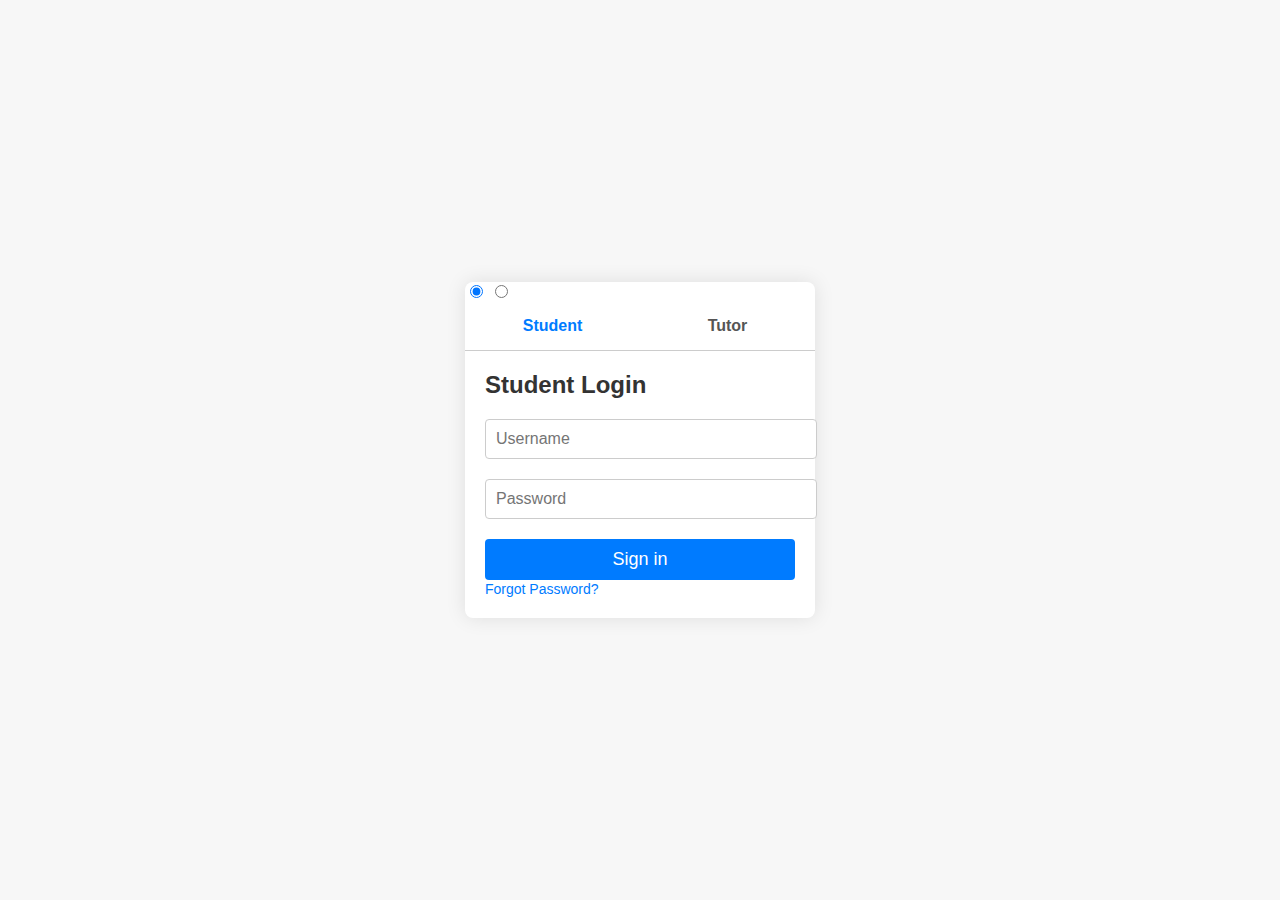
<file: login.html>
<!DOCTYPE html>
<html lang="en">
<head>
    <meta charset="UTF-8">
    <meta name="viewport" content="width=device-width, initial-scale=1.0">
    <title>Login Page</title>
    <link rel="stylesheet" href="styles.css">
</head>
<body>
    <div class="container">
        <div class="card">
            <input type="radio" name="login-tab" id="student-tab" checked>
            <input type="radio" name="login-tab" id="tutor-tab">
            <div class="tab-labels">
                <label for="student-tab" class="student-tab">Student</label>
                <label for="tutor-tab" class="tutor-tab">Tutor</label>
            </div>
            <div class="login-content">
                <div class="login-form student-login">
                    <h2>Student Login</h2>
                    <form action="#" method="post">
                        <div class="textbox">
                            <input type="text" placeholder="Username" name="username" required>
                        </div>
                        <div class="textbox">
                            <input type="password" placeholder="Password" name="password" required>
                        </div>
                        <input type="submit" class="btn" value="Sign in">
                    </form>
                    <a href="#">Forgot Password?</a>
                </div>
                <div class="login-form tutor-login">
                    <h2>Tutor Login</h2>
                    <form action="#" method="post">
                        <div class="textbox">
                            <input type="text" placeholder="Username" name="username" required>
                        </div>
                        <div class="textbox">
                            <input type="password" placeholder="Password" name="password" required>
                        </div>
                        <input type="submit" class="btn" value="Sign in">
                    </form>
                </div>
            </div>
        </div>
    </div>
</body>
</html>
</file>
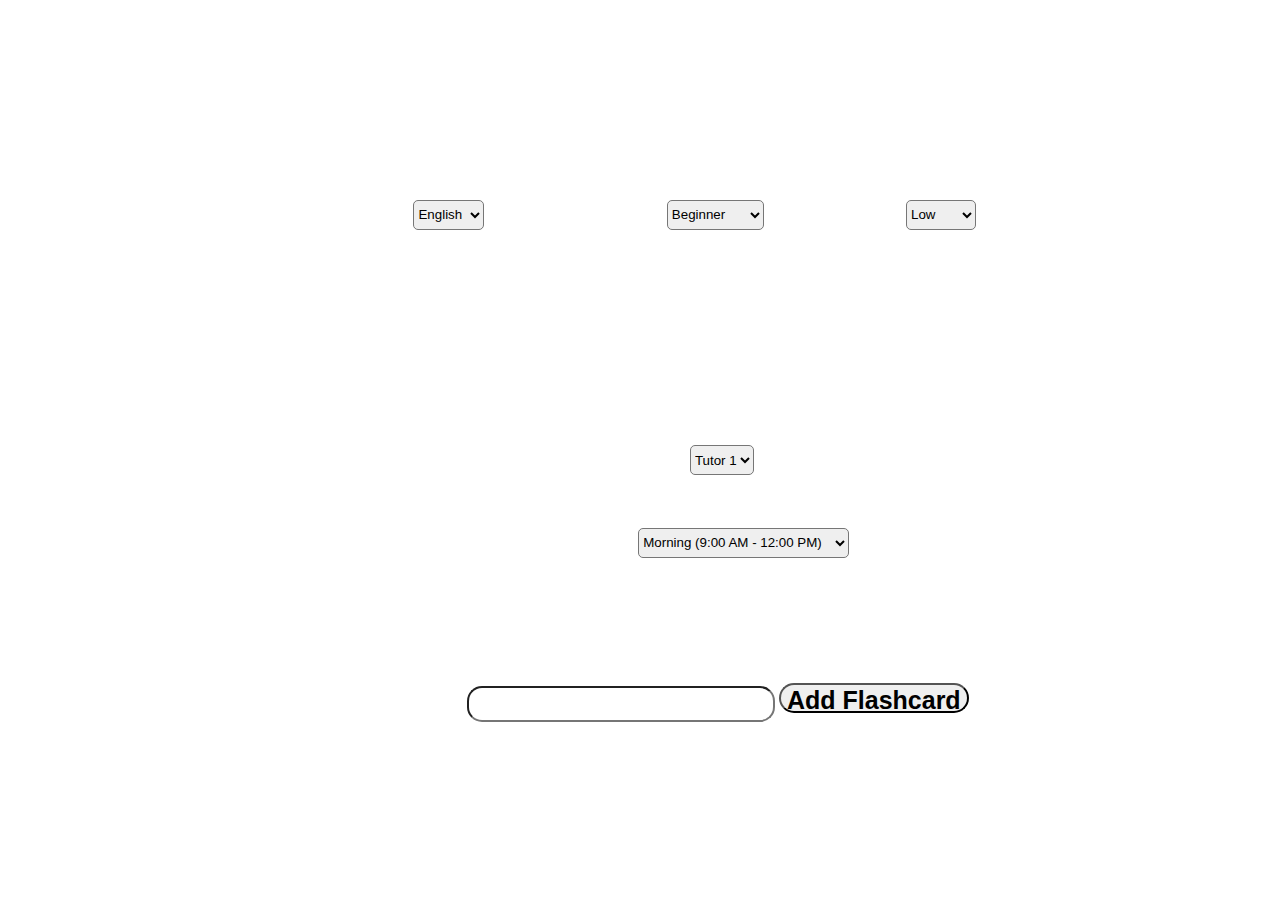
<file: student.html>
<!DOCTYPE html>
<html lang="en">
<head>
    <meta charset="UTF-8">
    <meta name="viewport" content="width=device-width, initial-scale=1.0">
    <title>Tutoring Platform</title>
    <style>
        body {
            font-family: Verdana ;
            margin: 0;
            padding: 0;
            background-image : url(https://th.bing.com/th/id/R.378b0235736810ad6f03e1f3c634016c?rik=H63vA%2fZqN2jNZw&riu=http%3a%2f%2fwww.alc.edu%2fwp-content%2fuploads%2f2017%2f08%2fblackboard-e1502478894337.jpg&ehk=8dfbU49hqczYdcNr28kTqogLUHWXOjLUcOLApbhgNCg%3d&risl=&pid=ImgRaw&r=0);
        }
        .f{
            font-size: 35px;
            font-weight: bold;
        }
        .w{
            font-size: 35px;
            font-weight: bold; 
        }
        .container {
            width: 80%;
            margin: 0 auto;
            text-align: center;
            padding-top: 50px;
        }
        h1 {
            color: white;
        }
        h2,p,div{
            color :  white;
        }
        
        .search-section {
            margin-top: 50px;
        }
        .flashcard-section {
            margin-top: 50px;
        }
        .flashcard-container {
            margin-top: 20px;
        }
        .flashcard {
            background-color: #fff;
            border: 1px solid #ccc;
            padding: 10px;
            margin-bottom: 10px;
            display: flex;
            justify-content: space-between;
            align-items: center;
        }
        .flashcard .content {
            flex-grow: 1;
        }
        .flashcard .remove-btn {
            background-color: #dc3545;
            color: #fff;
            border: none;
            padding: 5px 10px;
            border-radius: 3px;
            cursor: pointer;
        }
        
        .pric{
            margin-left: 55px;
           
        }
        .exp{
            margin-left: 55px;
        }
        .fl-box{
            height: 30px;
            width: 300px;
            border-radius: 15px;

        }
        label,button{
            font-size:25px;
        }
        .a{
            height: 30px;
            width: fit-content;
            cursor: pointer;
            border-radius: 15px;
        }
        .fla{
            font-size: 20px;
        }
        .lang{
            font-size: 25px;
        }
        .exp{
            font-size: 25px;
        }
        .pric{
            font-size: 25px;
        }
        .search{
            height: 30px;
            width: fit-content;
            font: bold;
            border-radius: 15px;

        }
        .Welcome{
            font-size: 45px;
            font-weight: bold;
        }
        select{
            height: 30px;
            width: fit-content;
            border-radius: 5px;
        }
        .select1{
            height: 30px;
            width: fit-content;
            border-radius: 5px;
        }
        .select2{
            height: 30px;
            width: fit-content;
            border-radius: 5px;
        }
    </style>
</head>
<body>
        
    <div class="container">
        <p class="Welcome">Welcome to Our Tutoring Platform</p>
        <div class="search-section">
            <form>
                <label for="language" class="lang">Language:</label>
                <select class="select" id="language">
                    <option value="english">English</option>
                    <option value="spanish">Spanish</option>
                    <option value="french">French</option>
                    <!-- Add more language options as needed -->
                </select>
                <label class="exp" for="experience">Experience:</label>
                <select class="select1" id="experience">
                    <option value="beginner">Beginner</option>
                    <option value="intermediate">Intermediate</option>
                    <option value="advanced">Advanced</option>
                </select>
                <label class="pric" for="pricing">Pricing:</label>
                <select class="select2" id="pricing">
                    <option value="low">Low</option>
                    <option value="medium">Medium</option>
                    <option value="high">High</option>
                </select>
                <!-- <button class="search" type="submit">Search</button> -->
            </form>
        </div>

        <!-- Scheduling feature -->
        <div class="scheduling-section">
            <p class="w">Scheduling</p>
            <p style="font-size:25px;">Choose a tutor and select a time slot:</p>
    <div class="container">
        <form action="#" method="post">
            <label for="tutor">Choose a Tutor:</label>
            <select id="tutor" name="tutor">
                <option value="tutor1">Tutor 1</option>
                <option value="tutor2">Tutor 2</option>
                <option value="tutor3">Tutor 3</option>
                <!-- Add more options as needed -->
            </select>
        </form>
    </div>

    <div class="container">
        <form action="#" method="post">
            <label for="time-slot">Choose a Time Slot:</label>
            <select id="time-slot" name="time-slot">
                <option value="morning">Morning (9:00 AM - 12:00 PM)</option>
                <option value="afternoon">Afternoon (12:00 PM - 3:00 PM)</option>
                <option value="evening">Evening (3:00 PM - 6:00 PM)</option>
                <!-- Add more options as needed -->
            </select>
        </form>
    </div>


            <!-- Add scheduling interface here -->
        </div>

        <!-- Flashcard section -->
        <div class="flashcard-section">
            
            <p class="f">Flashcards</p>
            <form id="flashcard-form">
                <label class="fla" for="flashcard-content">Flashcard Content:</label>
                <input class="fl-box" type="text" id="flashcard-content" required>
                <button class="a" type="submit"><strong>Add Flashcard</strong></button>
            </form>
            <div class="flashcard-container">
                <!-- Flashcards will be dynamically added here -->
            </div>
        </div>
    </div>
    <script>
        // JavaScript code for flashcard functionality
        const flashcardForm = document.getElementById('flashcard-form');
        const flashcardContainer = document.querySelector('.flashcard-container');

        flashcardForm.addEventListener('submit', function(event) {
            event.preventDefault();
            const flashcardContent = document.getElementById('flashcard-content').value;
            if (flashcardContent.trim() !== '') {
                const flashcard = document.createElement('div');
                flashcard.classList.add('flashcard');
                flashcard.innerHTML = `
                    <div class="content">${flashcardContent}</div>
                    <button class="remove-btn">Remove</button>
                `;
                flashcardContainer.appendChild(flashcard);
                flashcardForm.reset();
            }
        });

        flashcardContainer.addEventListener('click', function(event) {
            if (event.target.classList.contains('remove-btn')) {
                event.target.parentElement.remove();
            }
        });
    </script>
</body>
</html>
</file>
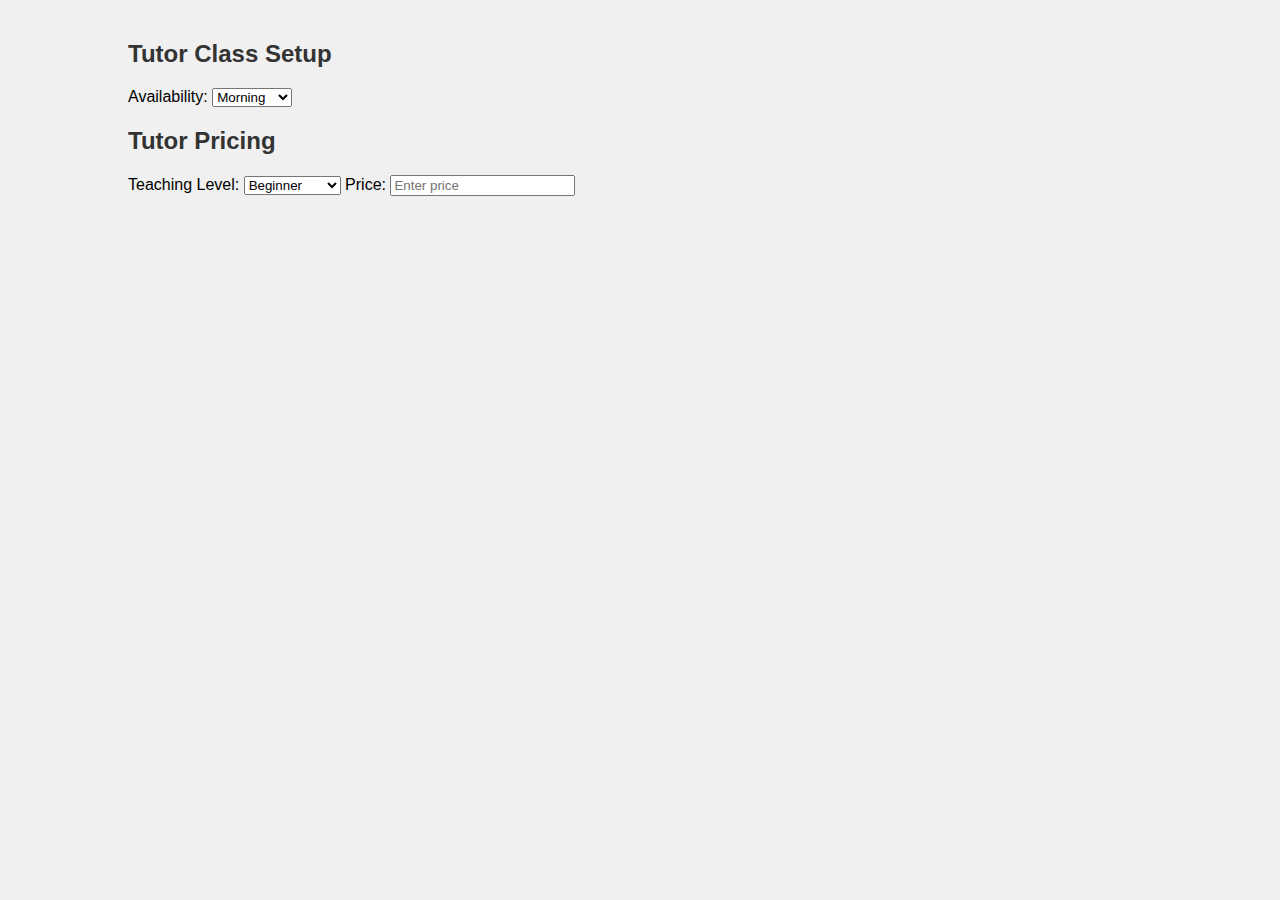
<file: tutor.html>
<!DOCTYPE html>
<html lang="en">
<head>
    <meta charset="UTF-8">
    <meta name="viewport" content="width=device-width, initial-scale=1.0">
    <title>Tutor Platform</title>
    <style>
        /* Basic styling */
        body {
            font-family: Arial, sans-serif;
            margin: 0;
            padding: 0;
            background-color: #f0f0f0;
        }
        .container {
            width: 80%;
            margin: 0 auto;
            padding-top: 20px;
        }
        h2 {
            color: #333;
        }
        /* Tutor class setup */
        .class-setup {
            margin-bottom: 20px;
        }
        /* Tutor pricing */
        .pricing {
            margin-bottom: 20px;
        }
    </style>
</head>
<body>
    <div class="container">
        <h2>Tutor Class Setup</h2>
        <div class="class-setup">
            <label for="availability">Availability:</label>
            <select id="availability">
                <option value="morning">Morning</option>
                <option value="afternoon">Afternoon</option>
                <option value="evening">Evening</option>
            </select>
            <!-- Add HTML for setting up classes based on availability -->
            <!-- Time slots selection -->
        </div>

        <h2>Tutor Pricing</h2>
        <div class="pricing">
            <!-- Add HTML for setting pricing -->
            <label for="level">Teaching Level:</label>
            <select id="level">
                <option value="beginner">Beginner</option>
                <option value="intermediate">Intermediate</option>
                <option value="advanced">Advanced</option>
            </select>
            <label for="price">Price:</label>
            <input type="number" id="price" placeholder="Enter price">
            <!-- Option to charge different prices based on teaching level -->
        </div>
    </div>
</body>
</html>
</file>
<file: styles.css>
body {
    margin: 0;
    padding: 0;
    background: #f7f7f7;
    font-family: Arial, sans-serif;
}

.container {
    display: flex;
    justify-content: center;
    align-items: center;
    height: 100vh;
}

.card {
    width: 350px;
    background: #fff;
    border-radius: 8px;
    box-shadow: 0 0 20px rgba(0, 0, 0, 0.1);
}

.tab-labels {
    display: flex;
    border-bottom: 1px solid #ccc;
}

.student-tab,
.tutor-tab {
    flex: 1;
    padding: 15px 0;
    text-align: center;
    font-weight: bold;
    cursor: pointer;
    transition: background 0.3s ease;
}

.student-tab:hover,
.tutor-tab:hover {
    background: #f0f0f0;
}

.student-tab {
    color: #007bff;
}

.tutor-tab {
    color: #555;
}

.login-content {
    padding: 20px;
}

.login-form {
    display: none;
}

#student-tab:checked ~ .login-content .student-login {
    display: block;
}

#tutor-tab:checked ~ .login-content .tutor-login {
    display: block;
}

h2 {
    margin: 0 0 20px;
    padding: 0;
    color: #333;
}

.textbox {
    position: relative;
    margin-bottom: 20px;
}

.textbox input {
    width: 100%;
    padding: 10px;
    border: 1px solid #ccc;
    border-radius: 4px;
    outline: none;
    font-size: 16px;
}

.btn {
    width: 100%;
    background: #007bff;
    border: none;
    padding: 10px;
    border-radius: 4px;
    color: #fff;
    cursor: pointer;
    font-size: 18px;
    transition: background 0.3s ease;
}

.btn:hover {
    background: #0056b3;
}

a {
    text-decoration: none;
    color: #007bff;
    font-size: 14px;
}

a:hover {
    text-decoration: underline;
}
</file>
